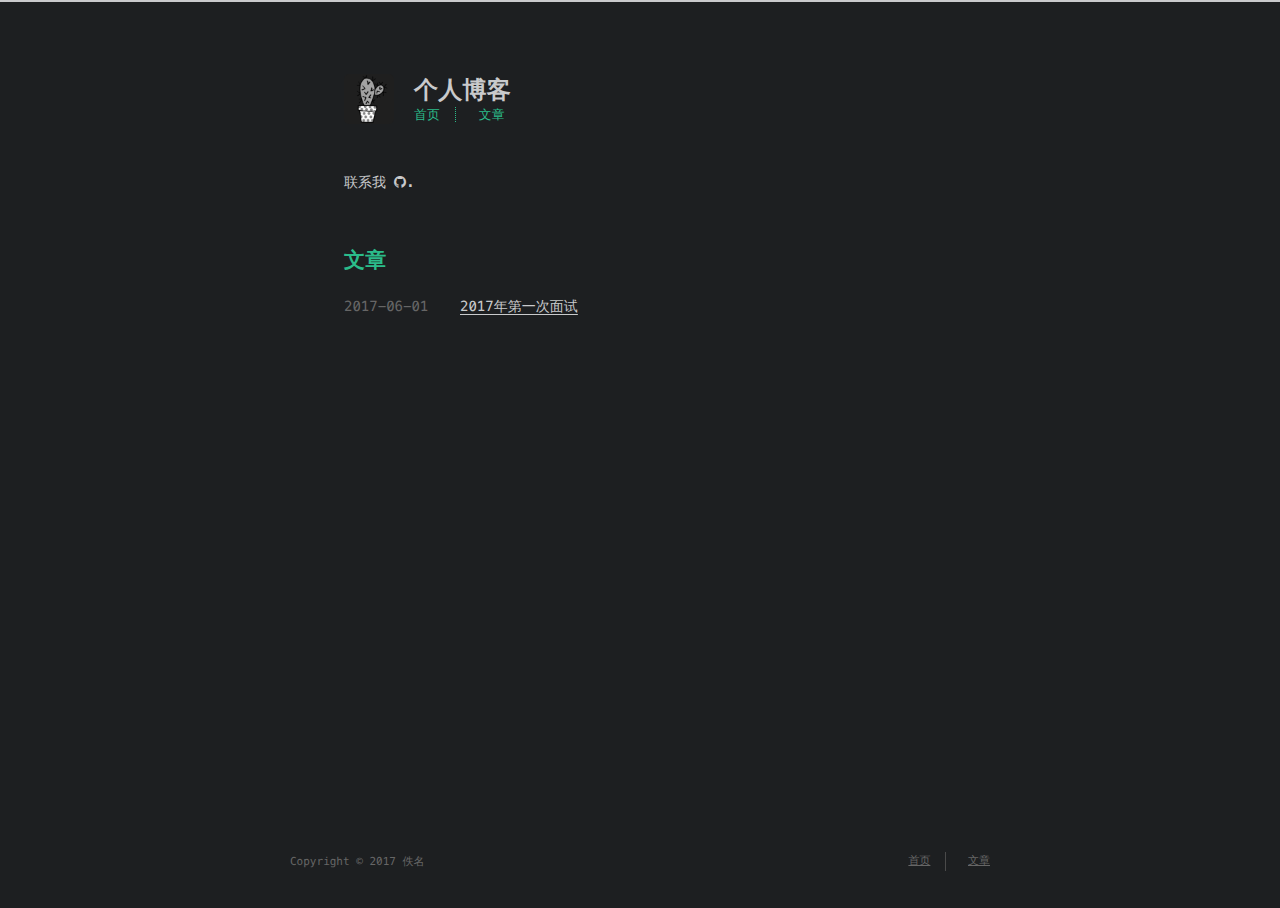
<file: index.html>
<!DOCTYPE html>
<html lang=zh>
<head>
    <!-- so meta -->
    <meta charset="utf-8">
    <meta http-equiv="X-UA-Compatible" content="IE=edge">
    <meta name="HandheldFriendly" content="True">
    <meta name="viewport" content="width=device-width, initial-scale=1, maximum-scale=1" />
    <meta property="og:type" content="website">
<meta property="og:title" content="个人博客">
<meta property="og:url" content="https://pasake.github.io/index.html">
<meta property="og:site_name" content="个人博客">
<meta name="twitter:card" content="summary">
<meta name="twitter:title" content="个人博客">
    
    
        
          
              <link rel="shortcut icon" href="/images/favicon.ico">
          
        
        
          
            <link rel="icon" type="image/png" href="/images/favicon-192x192.png" sizes="192x192">
          
        
        
          
            <link rel="apple-touch-icon" sizes="180x180" href="/images/apple-touch-icon.png">
          
        
    
    <!-- title -->
    <title>个人博客</title>
    <!-- styles -->
    <link rel="stylesheet" href="/css/style.css">
    <!-- rss -->
    
    
</head>

<body>
    
    <div class="content index width mx-auto px2 my4">
        
          <header id="header">
  <a href="/">
  
    
      <div id="logo" style="background-image: url(/images/logo.png);"></div>
    
  
    <div id="title">
      <h1>个人博客</h1>
    </div>
  </a>
  <div id="nav">
    <ul>
      <li class="icon">
        <a href="#"><i class="fa fa-bars fa-2x"></i></a>
      </li>
       
        <li><a href="/">首页</a></li>
       
        <li><a href="/archives/">文章</a></li>
      
    </ul>
  </div>
</header>

        
        <section id="about">
  
  <p style="display: inline">
    
      联系我
      <ul id="sociallinks">
        
          <li><a class="icon" target="_blank" href="http://github.com/pasake" title="github"><i class="fa fa-github"></i></a></li>
        
      </ul>.
    
  </p>
</section>

<section id="writing">
  <span class="h1"><a href="/archives">文章</a></span>
  <ul class="post-list">
    
      
    
    
      <li class="post-item">
        
    <div class="meta">
        <time datetime="2017-06-01T15:30:00.000Z" itemprop="datePublished">2017-06-01</time>
    </div>


        <span>
    
        <a class="" href="/2017/06/01/first-bolg/">2017年第一次面试</a>
    


</span>
      </li>
    
  </ul>
  
</section>



    </div>
    
    <footer id="footer">
  <div class="footer-left">
    Copyright &copy; 2017 佚名
  </div>
  <div class="footer-right">
    <nav>
      <ul>
         
          <li><a href="/">首页</a></li>
         
          <li><a href="/archives/">文章</a></li>
        
      </ul>
    </nav>
  </div>
</footer>

</body>
</html>
<!-- styles -->
<link rel="stylesheet" href="/lib/font-awesome/css/font-awesome.min.css">
<link rel="stylesheet" href="/lib/meslo-LG/styles.css">
<link rel="stylesheet" href="/lib/justified-gallery/justifiedGallery.min.css">


<!-- jquery -->
<script src="/lib/jquery/jquery.min.js"></script>
<script src="/lib/justified-gallery/jquery.justifiedGallery.min.js"></script>
<script src="/js/main.js"></script>
<!-- Google Analytics -->

    <script type="text/javascript">
        (function(i,s,o,g,r,a,m) {i['GoogleAnalyticsObject']=r;i[r]=i[r]||function() {
        (i[r].q=i[r].q||[]).push(arguments)},i[r].l=1*new Date();a=s.createElement(o),
        m=s.getElementsByTagName(o)[0];a.async=1;a.src=g;m.parentNode.insertBefore(a,m)
        })(window,document,'script','//www.google-analytics.com/analytics.js','ga');
        ga('create', 'UA-86660611-1', 'auto');
        ga('send', 'pageview');
    </script>

<!-- Disqus Comments -->
</file>
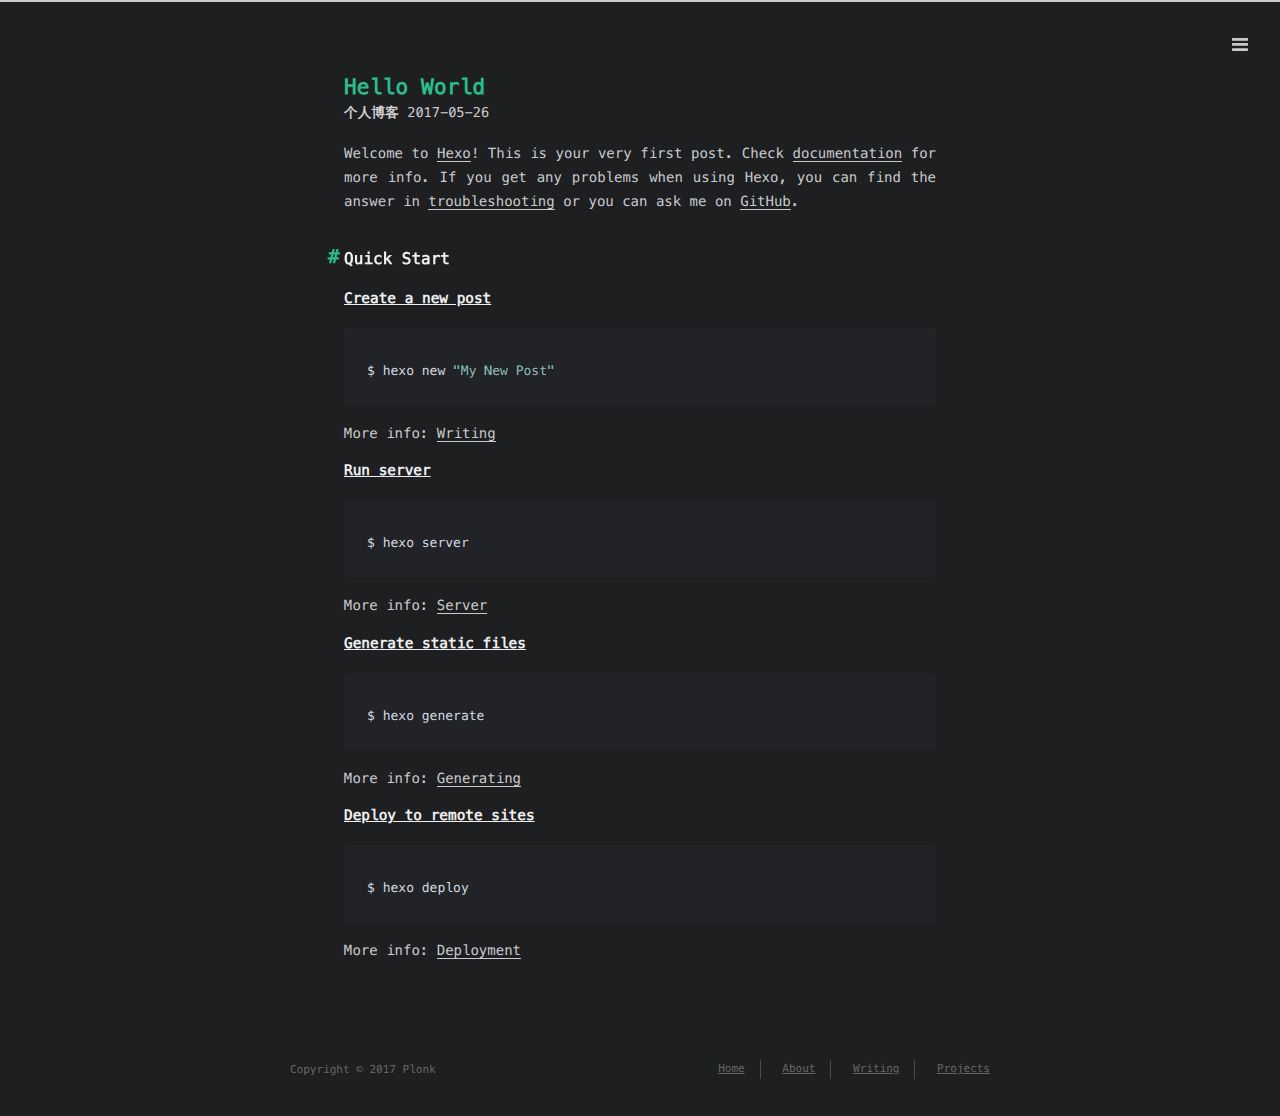
<file: 2017/05/26/hello-world/index.html>
<!DOCTYPE html>
<html lang=zh>
<head>
    <!-- so meta -->
    <meta charset="utf-8">
    <meta http-equiv="X-UA-Compatible" content="IE=edge">
    <meta name="HandheldFriendly" content="True">
    <meta name="viewport" content="width=device-width, initial-scale=1, maximum-scale=1" />
    <meta name="description" content="Welcome to Hexo! This is your very first post. Check documentation for more info. If you get any problems when using Hexo, you can find the answer in troubleshooting or you can ask me on GitHub. Quick">
<meta property="og:type" content="article">
<meta property="og:title" content="Hello World">
<meta property="og:url" content="https://pasake.github.io/2017/05/26/hello-world/index.html">
<meta property="og:site_name" content="个人博客">
<meta property="og:description" content="Welcome to Hexo! This is your very first post. Check documentation for more info. If you get any problems when using Hexo, you can find the answer in troubleshooting or you can ask me on GitHub. Quick">
<meta property="og:updated_time" content="2017-05-27T00:18:13.628Z">
<meta name="twitter:card" content="summary">
<meta name="twitter:title" content="Hello World">
<meta name="twitter:description" content="Welcome to Hexo! This is your very first post. Check documentation for more info. If you get any problems when using Hexo, you can find the answer in troubleshooting or you can ask me on GitHub. Quick">
    
    
        
          
              <link rel="shortcut icon" href="/images/favicon.ico">
          
        
        
          
            <link rel="icon" type="image/png" href="/images/favicon-192x192.png" sizes="192x192">
          
        
        
          
            <link rel="apple-touch-icon" sizes="180x180" href="/images/apple-touch-icon.png">
          
        
    
    <!-- title -->
    <title>Hello World</title>
    <!-- styles -->
    <link rel="stylesheet" href="/css/style.css">
    <!-- rss -->
    
    
</head>

<body>
    
      <div id="header-post">
  <a id="menu-icon" href="#"><i class="fa fa-bars fa-lg"></i></a>
  <a id="menu-icon-tablet" href="#"><i class="fa fa-bars fa-lg"></i></a>
  <a id="top-icon-tablet" href="#" onclick="$('html, body').animate({ scrollTop: 0 }, 'fast');" style="display:none;"><i class="fa fa-chevron-up fa-lg"></i></a>
  <span id="menu">
    <span id="nav">
      <ul>
         
          <li><a href="/">Home</a></li>
         
          <li><a href="/about/">About</a></li>
         
          <li><a href="/archives/">Writing</a></li>
         
          <li><a href="http://github.com/pasake">Projects</a></li>
        
      </ul>
    </span>
    <br/>
    <span id="actions">
      <ul>
        
        <li><a class="icon" href="/2017/11/15/first-bolg/"><i class="fa fa-chevron-left" aria-hidden="true" onmouseover='$("#i-prev").toggle();' onmouseout='$("#i-prev").toggle();'></i></a></li>
        
        
        <li><a class="icon" href="#" onclick="$('html, body').animate({ scrollTop: 0 }, 'fast');"><i class="fa fa-chevron-up" aria-hidden="true" onmouseover='$("#i-top").toggle();' onmouseout='$("#i-top").toggle();'></i></a></li>
        <li><a class="icon" href="#"><i class="fa fa-share-alt" aria-hidden="true" onmouseover='$("#i-share").toggle();' onmouseout='$("#i-share").toggle();' onclick='$("#share").toggle();return false;'></i></a></li>
      </ul>
      <span id="i-prev" class="info" style="display:none;">Previous post</span>
      <span id="i-next" class="info" style="display:none;">Next post</span>
      <span id="i-top" class="info" style="display:none;">Back to top</span>
      <span id="i-share" class="info" style="display:none;">Share post</span>
    </span>
    <br/>
    <div id="share" style="display: none">
      <ul>
  <li><a class="icon" href="http://www.facebook.com/sharer.php?u=https://pasake.github.io/2017/05/26/hello-world/"><i class="fa fa-facebook " aria-hidden="true"></i></a></li>
  <li><a class="icon" href="https://twitter.com/share?url=https://pasake.github.io/2017/05/26/hello-world/&text=Hello World"><i class="fa fa-twitter " aria-hidden="true"></i></a></li>
  <li><a class="icon" href="http://www.linkedin.com/shareArticle?url=https://pasake.github.io/2017/05/26/hello-world/&title=Hello World"><i class="fa fa-linkedin " aria-hidden="true"></i></a></li>
  <li><a class="icon" href="https://pinterest.com/pin/create/bookmarklet/?url=https://pasake.github.io/2017/05/26/hello-world/&is_video=false&description=Hello World"><i class="fa fa-pinterest " aria-hidden="true"></i></a></li>
  <li><a class="icon" href="mailto:?subject=Hello World&body=Check out this article: https://pasake.github.io/2017/05/26/hello-world/"><i class="fa fa-envelope " aria-hidden="true"></i></a></li>
  <li><a class="icon" href="https://getpocket.com/save?url=https://pasake.github.io/2017/05/26/hello-world/&title=Hello World"><i class="fa fa-get-pocket " aria-hidden="true"></i></a></li>
  <li><a class="icon" href="http://reddit.com/submit?url=https://pasake.github.io/2017/05/26/hello-world/&title=Hello World"><i class="fa fa-reddit " aria-hidden="true"></i></a></li>
  <li><a class="icon" href="http://www.stumbleupon.com/submit?url=https://pasake.github.io/2017/05/26/hello-world/&title=Hello World"><i class="fa fa-stumbleupon " aria-hidden="true"></i></a></li>
  <li><a class="icon" href="http://digg.com/submit?url=https://pasake.github.io/2017/05/26/hello-world/&title=Hello World"><i class="fa fa-digg " aria-hidden="true"></i></a></li>
  <li><a class="icon" href="http://www.tumblr.com/share/link?url=https://pasake.github.io/2017/05/26/hello-world/&name=Hello World&description=&lt;p&gt;Welcome to &lt;a href=&quot;https://hexo.io/&quot; target=&quot;_blank&quot; rel=&quot;external&quot;&gt;Hexo&lt;/a&gt;! This is your very first post. Check &lt;a href=&quot;https://hexo.io/docs/&quot; target=&quot;_blank&quot; rel=&quot;external&quot;&gt;documentation&lt;/a&gt; for more info. If you get any problems when using Hexo, you can find the answer in &lt;a href=&quot;https://hexo.io/docs/troubleshooting.html&quot; target=&quot;_blank&quot; rel=&quot;external&quot;&gt;troubleshooting&lt;/a&gt; or you can ask me on &lt;a href=&quot;https://github.com/hexojs/hexo/issues&quot; target=&quot;_blank&quot; rel=&quot;external&quot;&gt;GitHub&lt;/a&gt;.&lt;/p&gt;
&lt;h2 id=&quot;Quick-Start&quot;&gt;&lt;a href=&quot;#Quick-Start&quot; class=&quot;headerlink&quot; title=&quot;Quick Start&quot;&gt;&lt;/a&gt;Quick Start&lt;/h2&gt;&lt;h3 id=&quot;Create-a-new-post&quot;&gt;&lt;a href=&quot;#Create-a-new-post&quot; class=&quot;headerlink&quot; title=&quot;Create a new post&quot;&gt;&lt;/a&gt;Create a new post&lt;/h3&gt;&lt;figure class=&quot;highlight bash&quot;&gt;&lt;table&gt;&lt;tr&gt;&lt;td class=&quot;gutter&quot;&gt;&lt;pre&gt;&lt;div class=&quot;line&quot;&gt;1&lt;/div&gt;&lt;/pre&gt;&lt;/td&gt;&lt;td class=&quot;code&quot;&gt;&lt;pre&gt;&lt;div class=&quot;line&quot;&gt;$ hexo new &lt;span class=&quot;string&quot;&gt;&quot;My New Post&quot;&lt;/span&gt;&lt;/div&gt;&lt;/pre&gt;&lt;/td&gt;&lt;/tr&gt;&lt;/table&gt;&lt;/figure&gt;
&lt;p&gt;More info: &lt;a href=&quot;https://hexo.io/docs/writing.html&quot; target=&quot;_blank&quot; rel=&quot;external&quot;&gt;Writing&lt;/a&gt;&lt;br&gt;"><i class="fa fa-tumblr " aria-hidden="true"></i></a></li>
</ul>

    </div>
    <div id="toc">
      <ol class="toc"><li class="toc-item toc-level-2"><a class="toc-link" href="#Quick-Start"><span class="toc-number">1.</span> <span class="toc-text">Quick Start</span></a><ol class="toc-child"><li class="toc-item toc-level-3"><a class="toc-link" href="#Create-a-new-post"><span class="toc-number">1.1.</span> <span class="toc-text">Create a new post</span></a></li><li class="toc-item toc-level-3"><a class="toc-link" href="#Run-server"><span class="toc-number">1.2.</span> <span class="toc-text">Run server</span></a></li><li class="toc-item toc-level-3"><a class="toc-link" href="#Generate-static-files"><span class="toc-number">1.3.</span> <span class="toc-text">Generate static files</span></a></li><li class="toc-item toc-level-3"><a class="toc-link" href="#Deploy-to-remote-sites"><span class="toc-number">1.4.</span> <span class="toc-text">Deploy to remote sites</span></a></li></ol></li></ol>
    </div>
  </span>
</div>

    
    <div class="content index width mx-auto px2 my4">
        
        <article class="post" itemscope itemtype="http://schema.org/BlogPosting">
  <header>
    
    <h1 class="posttitle" itemprop="name headline">
        Hello World
    </h1>



    <div class="meta">
      <span class="author" itemprop="author" itemscope itemtype="http://schema.org/Person">
        <span itemprop="name">个人博客</span>
      </span>
      
    <div class="postdate">
        <time datetime="2017-05-25T23:35:04.524Z" itemprop="datePublished">2017-05-26</time>
    </div>


      

    </div>
  </header>
  

  <div class="content" itemprop="articleBody">
    <p>Welcome to <a href="https://hexo.io/" target="_blank" rel="external">Hexo</a>! This is your very first post. Check <a href="https://hexo.io/docs/" target="_blank" rel="external">documentation</a> for more info. If you get any problems when using Hexo, you can find the answer in <a href="https://hexo.io/docs/troubleshooting.html" target="_blank" rel="external">troubleshooting</a> or you can ask me on <a href="https://github.com/hexojs/hexo/issues" target="_blank" rel="external">GitHub</a>.</p>
<h2 id="Quick-Start"><a href="#Quick-Start" class="headerlink" title="Quick Start"></a>Quick Start</h2><h3 id="Create-a-new-post"><a href="#Create-a-new-post" class="headerlink" title="Create a new post"></a>Create a new post</h3><figure class="highlight bash"><table><tr><td class="gutter"><pre><div class="line">1</div></pre></td><td class="code"><pre><div class="line">$ hexo new <span class="string">"My New Post"</span></div></pre></td></tr></table></figure>
<p>More info: <a href="https://hexo.io/docs/writing.html" target="_blank" rel="external">Writing</a><br><a id="more"></a></p>
<h3 id="Run-server"><a href="#Run-server" class="headerlink" title="Run server"></a>Run server</h3><figure class="highlight bash"><table><tr><td class="gutter"><pre><div class="line">1</div></pre></td><td class="code"><pre><div class="line">$ hexo server</div></pre></td></tr></table></figure>
<p>More info: <a href="https://hexo.io/docs/server.html" target="_blank" rel="external">Server</a></p>
<h3 id="Generate-static-files"><a href="#Generate-static-files" class="headerlink" title="Generate static files"></a>Generate static files</h3><figure class="highlight bash"><table><tr><td class="gutter"><pre><div class="line">1</div></pre></td><td class="code"><pre><div class="line">$ hexo generate</div></pre></td></tr></table></figure>
<p>More info: <a href="https://hexo.io/docs/generating.html" target="_blank" rel="external">Generating</a></p>
<h3 id="Deploy-to-remote-sites"><a href="#Deploy-to-remote-sites" class="headerlink" title="Deploy to remote sites"></a>Deploy to remote sites</h3><figure class="highlight bash"><table><tr><td class="gutter"><pre><div class="line">1</div></pre></td><td class="code"><pre><div class="line">$ hexo deploy</div></pre></td></tr></table></figure>
<p>More info: <a href="https://hexo.io/docs/deployment.html" target="_blank" rel="external">Deployment</a></p>

  </div>
</article>



    </div>
    
      <div id="footer-post-container">
  <div id="footer-post">

    <div id="nav-footer" style="display: none">
      <ul>
         
          <li><a href="/">Home</a></li>
         
          <li><a href="/about/">About</a></li>
         
          <li><a href="/archives/">Writing</a></li>
         
          <li><a href="http://github.com/pasake">Projects</a></li>
        
      </ul>
    </div>

    <div id="toc-footer" style="display: none">
      <ol class="toc"><li class="toc-item toc-level-2"><a class="toc-link" href="#Quick-Start"><span class="toc-number">1.</span> <span class="toc-text">Quick Start</span></a><ol class="toc-child"><li class="toc-item toc-level-3"><a class="toc-link" href="#Create-a-new-post"><span class="toc-number">1.1.</span> <span class="toc-text">Create a new post</span></a></li><li class="toc-item toc-level-3"><a class="toc-link" href="#Run-server"><span class="toc-number">1.2.</span> <span class="toc-text">Run server</span></a></li><li class="toc-item toc-level-3"><a class="toc-link" href="#Generate-static-files"><span class="toc-number">1.3.</span> <span class="toc-text">Generate static files</span></a></li><li class="toc-item toc-level-3"><a class="toc-link" href="#Deploy-to-remote-sites"><span class="toc-number">1.4.</span> <span class="toc-text">Deploy to remote sites</span></a></li></ol></li></ol>
    </div>

    <div id="share-footer" style="display: none">
      <ul>
  <li><a class="icon" href="http://www.facebook.com/sharer.php?u=https://pasake.github.io/2017/05/26/hello-world/"><i class="fa fa-facebook fa-lg" aria-hidden="true"></i></a></li>
  <li><a class="icon" href="https://twitter.com/share?url=https://pasake.github.io/2017/05/26/hello-world/&text=Hello World"><i class="fa fa-twitter fa-lg" aria-hidden="true"></i></a></li>
  <li><a class="icon" href="http://www.linkedin.com/shareArticle?url=https://pasake.github.io/2017/05/26/hello-world/&title=Hello World"><i class="fa fa-linkedin fa-lg" aria-hidden="true"></i></a></li>
  <li><a class="icon" href="https://pinterest.com/pin/create/bookmarklet/?url=https://pasake.github.io/2017/05/26/hello-world/&is_video=false&description=Hello World"><i class="fa fa-pinterest fa-lg" aria-hidden="true"></i></a></li>
  <li><a class="icon" href="mailto:?subject=Hello World&body=Check out this article: https://pasake.github.io/2017/05/26/hello-world/"><i class="fa fa-envelope fa-lg" aria-hidden="true"></i></a></li>
  <li><a class="icon" href="https://getpocket.com/save?url=https://pasake.github.io/2017/05/26/hello-world/&title=Hello World"><i class="fa fa-get-pocket fa-lg" aria-hidden="true"></i></a></li>
  <li><a class="icon" href="http://reddit.com/submit?url=https://pasake.github.io/2017/05/26/hello-world/&title=Hello World"><i class="fa fa-reddit fa-lg" aria-hidden="true"></i></a></li>
  <li><a class="icon" href="http://www.stumbleupon.com/submit?url=https://pasake.github.io/2017/05/26/hello-world/&title=Hello World"><i class="fa fa-stumbleupon fa-lg" aria-hidden="true"></i></a></li>
  <li><a class="icon" href="http://digg.com/submit?url=https://pasake.github.io/2017/05/26/hello-world/&title=Hello World"><i class="fa fa-digg fa-lg" aria-hidden="true"></i></a></li>
  <li><a class="icon" href="http://www.tumblr.com/share/link?url=https://pasake.github.io/2017/05/26/hello-world/&name=Hello World&description=&lt;p&gt;Welcome to &lt;a href=&quot;https://hexo.io/&quot; target=&quot;_blank&quot; rel=&quot;external&quot;&gt;Hexo&lt;/a&gt;! This is your very first post. Check &lt;a href=&quot;https://hexo.io/docs/&quot; target=&quot;_blank&quot; rel=&quot;external&quot;&gt;documentation&lt;/a&gt; for more info. If you get any problems when using Hexo, you can find the answer in &lt;a href=&quot;https://hexo.io/docs/troubleshooting.html&quot; target=&quot;_blank&quot; rel=&quot;external&quot;&gt;troubleshooting&lt;/a&gt; or you can ask me on &lt;a href=&quot;https://github.com/hexojs/hexo/issues&quot; target=&quot;_blank&quot; rel=&quot;external&quot;&gt;GitHub&lt;/a&gt;.&lt;/p&gt;
&lt;h2 id=&quot;Quick-Start&quot;&gt;&lt;a href=&quot;#Quick-Start&quot; class=&quot;headerlink&quot; title=&quot;Quick Start&quot;&gt;&lt;/a&gt;Quick Start&lt;/h2&gt;&lt;h3 id=&quot;Create-a-new-post&quot;&gt;&lt;a href=&quot;#Create-a-new-post&quot; class=&quot;headerlink&quot; title=&quot;Create a new post&quot;&gt;&lt;/a&gt;Create a new post&lt;/h3&gt;&lt;figure class=&quot;highlight bash&quot;&gt;&lt;table&gt;&lt;tr&gt;&lt;td class=&quot;gutter&quot;&gt;&lt;pre&gt;&lt;div class=&quot;line&quot;&gt;1&lt;/div&gt;&lt;/pre&gt;&lt;/td&gt;&lt;td class=&quot;code&quot;&gt;&lt;pre&gt;&lt;div class=&quot;line&quot;&gt;$ hexo new &lt;span class=&quot;string&quot;&gt;&quot;My New Post&quot;&lt;/span&gt;&lt;/div&gt;&lt;/pre&gt;&lt;/td&gt;&lt;/tr&gt;&lt;/table&gt;&lt;/figure&gt;
&lt;p&gt;More info: &lt;a href=&quot;https://hexo.io/docs/writing.html&quot; target=&quot;_blank&quot; rel=&quot;external&quot;&gt;Writing&lt;/a&gt;&lt;br&gt;"><i class="fa fa-tumblr fa-lg" aria-hidden="true"></i></a></li>
</ul>

    </div>

    <div id="actions-footer">
      <ul>
        <li id="toc"><a class="icon" href="#" onclick='$("#toc-footer").toggle();return false;'><i class="fa fa-list fa-lg" aria-hidden="true"></i> TOC</a></li>
        <li id="share"><a class="icon" href="#" onclick='$("#share-footer").toggle();return false;'><i class="fa fa-share-alt fa-lg" aria-hidden="true"></i> Share</a></li>
        <li id="top" style="display:none"><a class="icon" href="#" onclick="$('html, body').animate({ scrollTop: 0 }, 'fast');"><i class="fa fa-chevron-up fa-lg" aria-hidden="true"></i> Top</a></li>
        <li id="menu"><a class="icon" href="#" onclick='$("#nav-footer").toggle();return false;'><i class="fa fa-bars fa-lg" aria-hidden="true"></i> Menu</a></li>
      </ul>
    </div>

  </div>
</div>

    
    <footer id="footer">
  <div class="footer-left">
    Copyright &copy; 2017 Plonk
  </div>
  <div class="footer-right">
    <nav>
      <ul>
         
          <li><a href="/">Home</a></li>
         
          <li><a href="/about/">About</a></li>
         
          <li><a href="/archives/">Writing</a></li>
         
          <li><a href="http://github.com/pasake">Projects</a></li>
        
      </ul>
    </nav>
  </div>
</footer>

</body>
</html>
<!-- styles -->
<link rel="stylesheet" href="/lib/font-awesome/css/font-awesome.min.css">
<link rel="stylesheet" href="/lib/meslo-LG/styles.css">
<link rel="stylesheet" href="/lib/justified-gallery/justifiedGallery.min.css">


<!-- jquery -->
<script src="/lib/jquery/jquery.min.js"></script>
<script src="/lib/justified-gallery/jquery.justifiedGallery.min.js"></script>
<script src="/js/main.js"></script>
<!-- Google Analytics -->

    <script type="text/javascript">
        (function(i,s,o,g,r,a,m) {i['GoogleAnalyticsObject']=r;i[r]=i[r]||function() {
        (i[r].q=i[r].q||[]).push(arguments)},i[r].l=1*new Date();a=s.createElement(o),
        m=s.getElementsByTagName(o)[0];a.async=1;a.src=g;m.parentNode.insertBefore(a,m)
        })(window,document,'script','//www.google-analytics.com/analytics.js','ga');
        ga('create', 'UA-86660611-1', 'auto');
        ga('send', 'pageview');
    </script>

<!-- Disqus Comments -->
</file>
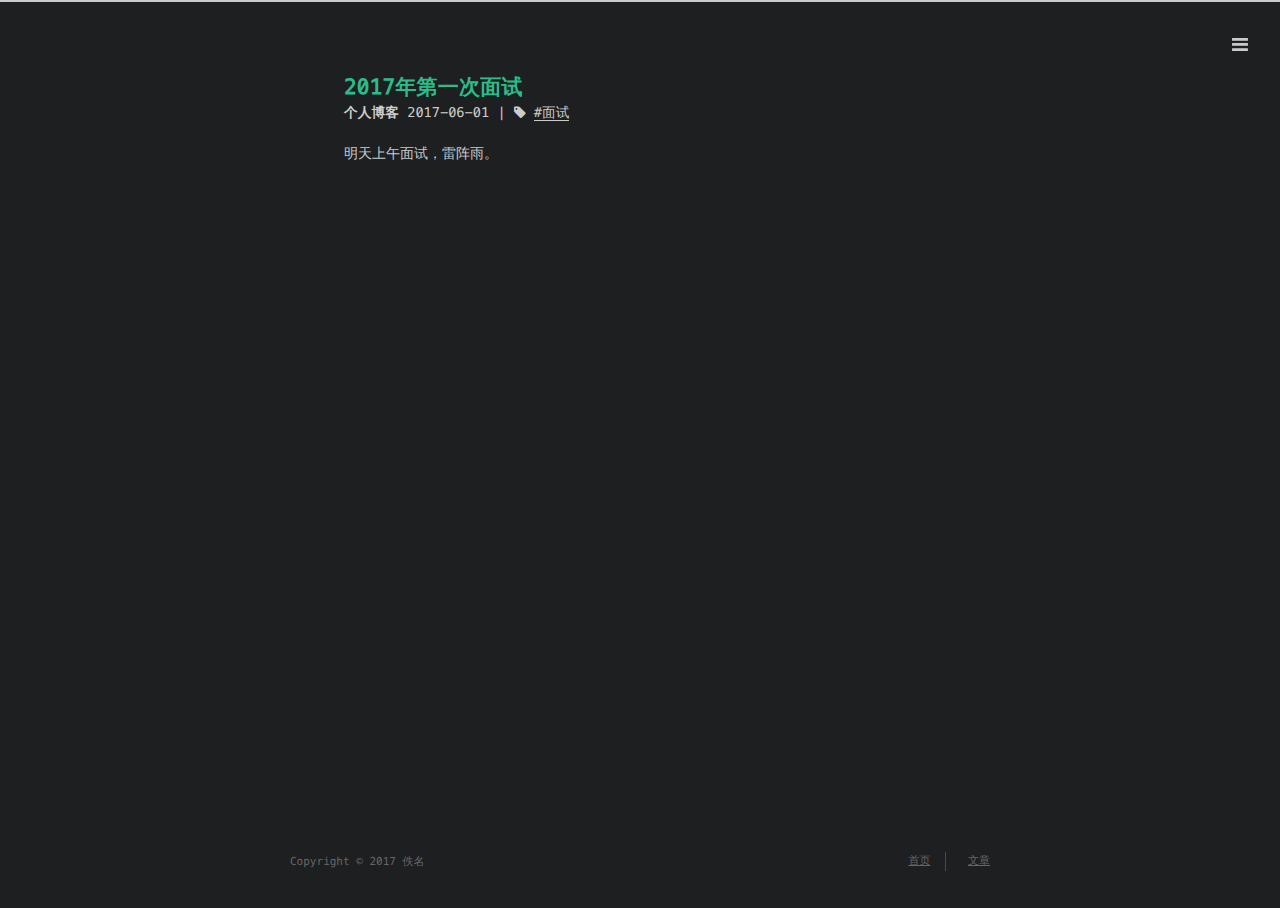
<file: 2017/06/01/first-bolg/index.html>
<!DOCTYPE html>
<html lang=zh>
<head>
    <!-- so meta -->
    <meta charset="utf-8">
    <meta http-equiv="X-UA-Compatible" content="IE=edge">
    <meta name="HandheldFriendly" content="True">
    <meta name="viewport" content="width=device-width, initial-scale=1, maximum-scale=1" />
    <meta name="description" content="明天上午面试，雷阵雨。">
<meta name="keywords" content="面试">
<meta property="og:type" content="article">
<meta property="og:title" content="2017年第一次面试">
<meta property="og:url" content="https://pasake.github.io/2017/06/01/first-bolg/index.html">
<meta property="og:site_name" content="个人博客">
<meta property="og:description" content="明天上午面试，雷阵雨。">
<meta property="og:updated_time" content="2017-06-01T15:32:58.624Z">
<meta name="twitter:card" content="summary">
<meta name="twitter:title" content="2017年第一次面试">
<meta name="twitter:description" content="明天上午面试，雷阵雨。">
    
    
        
          
              <link rel="shortcut icon" href="/images/favicon.ico">
          
        
        
          
            <link rel="icon" type="image/png" href="/images/favicon-192x192.png" sizes="192x192">
          
        
        
          
            <link rel="apple-touch-icon" sizes="180x180" href="/images/apple-touch-icon.png">
          
        
    
    <!-- title -->
    <title>2017年第一次面试</title>
    <!-- styles -->
    <link rel="stylesheet" href="/css/style.css">
    <!-- rss -->
    
    
</head>

<body>
    
      <div id="header-post">
  <a id="menu-icon" href="#"><i class="fa fa-bars fa-lg"></i></a>
  <a id="menu-icon-tablet" href="#"><i class="fa fa-bars fa-lg"></i></a>
  <a id="top-icon-tablet" href="#" onclick="$('html, body').animate({ scrollTop: 0 }, 'fast');" style="display:none;"><i class="fa fa-chevron-up fa-lg"></i></a>
  <span id="menu">
    <span id="nav">
      <ul>
         
          <li><a href="/">首页</a></li>
         
          <li><a href="/archives/">文章</a></li>
        
      </ul>
    </span>
    <br/>
    <span id="actions">
      <ul>
        
        
        <li><a class="icon" href="#" onclick="$('html, body').animate({ scrollTop: 0 }, 'fast');"><i class="fa fa-chevron-up" aria-hidden="true" onmouseover='$("#i-top").toggle();' onmouseout='$("#i-top").toggle();'></i></a></li>
        <li><a class="icon" href="#"><i class="fa fa-share-alt" aria-hidden="true" onmouseover='$("#i-share").toggle();' onmouseout='$("#i-share").toggle();' onclick='$("#share").toggle();return false;'></i></a></li>
      </ul>
      <span id="i-prev" class="info" style="display:none;">Previous post</span>
      <span id="i-next" class="info" style="display:none;">Next post</span>
      <span id="i-top" class="info" style="display:none;">Back to top</span>
      <span id="i-share" class="info" style="display:none;">Share post</span>
    </span>
    <br/>
    <div id="share" style="display: none">
      <ul>
  <li><a class="icon" href="http://www.facebook.com/sharer.php?u=https://pasake.github.io/2017/06/01/first-bolg/"><i class="fa fa-facebook " aria-hidden="true"></i></a></li>
  <li><a class="icon" href="https://twitter.com/share?url=https://pasake.github.io/2017/06/01/first-bolg/&text=2017年第一次面试"><i class="fa fa-twitter " aria-hidden="true"></i></a></li>
  <li><a class="icon" href="http://www.linkedin.com/shareArticle?url=https://pasake.github.io/2017/06/01/first-bolg/&title=2017年第一次面试"><i class="fa fa-linkedin " aria-hidden="true"></i></a></li>
  <li><a class="icon" href="https://pinterest.com/pin/create/bookmarklet/?url=https://pasake.github.io/2017/06/01/first-bolg/&is_video=false&description=2017年第一次面试"><i class="fa fa-pinterest " aria-hidden="true"></i></a></li>
  <li><a class="icon" href="mailto:?subject=2017年第一次面试&body=Check out this article: https://pasake.github.io/2017/06/01/first-bolg/"><i class="fa fa-envelope " aria-hidden="true"></i></a></li>
  <li><a class="icon" href="https://getpocket.com/save?url=https://pasake.github.io/2017/06/01/first-bolg/&title=2017年第一次面试"><i class="fa fa-get-pocket " aria-hidden="true"></i></a></li>
  <li><a class="icon" href="http://reddit.com/submit?url=https://pasake.github.io/2017/06/01/first-bolg/&title=2017年第一次面试"><i class="fa fa-reddit " aria-hidden="true"></i></a></li>
  <li><a class="icon" href="http://www.stumbleupon.com/submit?url=https://pasake.github.io/2017/06/01/first-bolg/&title=2017年第一次面试"><i class="fa fa-stumbleupon " aria-hidden="true"></i></a></li>
  <li><a class="icon" href="http://digg.com/submit?url=https://pasake.github.io/2017/06/01/first-bolg/&title=2017年第一次面试"><i class="fa fa-digg " aria-hidden="true"></i></a></li>
  <li><a class="icon" href="http://www.tumblr.com/share/link?url=https://pasake.github.io/2017/06/01/first-bolg/&name=2017年第一次面试&description="><i class="fa fa-tumblr " aria-hidden="true"></i></a></li>
</ul>

    </div>
    <div id="toc">
      
    </div>
  </span>
</div>

    
    <div class="content index width mx-auto px2 my4">
        
        <article class="post" itemscope itemtype="http://schema.org/BlogPosting">
  <header>
    
    <h1 class="posttitle" itemprop="name headline">
        2017年第一次面试
    </h1>



    <div class="meta">
      <span class="author" itemprop="author" itemscope itemtype="http://schema.org/Person">
        <span itemprop="name">个人博客</span>
      </span>
      
    <div class="postdate">
        <time datetime="2017-06-01T15:30:00.000Z" itemprop="datePublished">2017-06-01</time>
    </div>


      
    <div class="article-tag">
        <i class="fa fa-tag"></i>
        <a class="tag-link" href="/tags/面试/">面试</a>
    </div>


    </div>
  </header>
  

  <div class="content" itemprop="articleBody">
    <p>明天上午面试，雷阵雨。</p>

  </div>
</article>



    </div>
    
      <div id="footer-post-container">
  <div id="footer-post">

    <div id="nav-footer" style="display: none">
      <ul>
         
          <li><a href="/">首页</a></li>
         
          <li><a href="/archives/">文章</a></li>
        
      </ul>
    </div>

    <div id="toc-footer" style="display: none">
      
    </div>

    <div id="share-footer" style="display: none">
      <ul>
  <li><a class="icon" href="http://www.facebook.com/sharer.php?u=https://pasake.github.io/2017/06/01/first-bolg/"><i class="fa fa-facebook fa-lg" aria-hidden="true"></i></a></li>
  <li><a class="icon" href="https://twitter.com/share?url=https://pasake.github.io/2017/06/01/first-bolg/&text=2017年第一次面试"><i class="fa fa-twitter fa-lg" aria-hidden="true"></i></a></li>
  <li><a class="icon" href="http://www.linkedin.com/shareArticle?url=https://pasake.github.io/2017/06/01/first-bolg/&title=2017年第一次面试"><i class="fa fa-linkedin fa-lg" aria-hidden="true"></i></a></li>
  <li><a class="icon" href="https://pinterest.com/pin/create/bookmarklet/?url=https://pasake.github.io/2017/06/01/first-bolg/&is_video=false&description=2017年第一次面试"><i class="fa fa-pinterest fa-lg" aria-hidden="true"></i></a></li>
  <li><a class="icon" href="mailto:?subject=2017年第一次面试&body=Check out this article: https://pasake.github.io/2017/06/01/first-bolg/"><i class="fa fa-envelope fa-lg" aria-hidden="true"></i></a></li>
  <li><a class="icon" href="https://getpocket.com/save?url=https://pasake.github.io/2017/06/01/first-bolg/&title=2017年第一次面试"><i class="fa fa-get-pocket fa-lg" aria-hidden="true"></i></a></li>
  <li><a class="icon" href="http://reddit.com/submit?url=https://pasake.github.io/2017/06/01/first-bolg/&title=2017年第一次面试"><i class="fa fa-reddit fa-lg" aria-hidden="true"></i></a></li>
  <li><a class="icon" href="http://www.stumbleupon.com/submit?url=https://pasake.github.io/2017/06/01/first-bolg/&title=2017年第一次面试"><i class="fa fa-stumbleupon fa-lg" aria-hidden="true"></i></a></li>
  <li><a class="icon" href="http://digg.com/submit?url=https://pasake.github.io/2017/06/01/first-bolg/&title=2017年第一次面试"><i class="fa fa-digg fa-lg" aria-hidden="true"></i></a></li>
  <li><a class="icon" href="http://www.tumblr.com/share/link?url=https://pasake.github.io/2017/06/01/first-bolg/&name=2017年第一次面试&description="><i class="fa fa-tumblr fa-lg" aria-hidden="true"></i></a></li>
</ul>

    </div>

    <div id="actions-footer">
      <ul>
        <li id="toc"><a class="icon" href="#" onclick='$("#toc-footer").toggle();return false;'><i class="fa fa-list fa-lg" aria-hidden="true"></i> TOC</a></li>
        <li id="share"><a class="icon" href="#" onclick='$("#share-footer").toggle();return false;'><i class="fa fa-share-alt fa-lg" aria-hidden="true"></i> Share</a></li>
        <li id="top" style="display:none"><a class="icon" href="#" onclick="$('html, body').animate({ scrollTop: 0 }, 'fast');"><i class="fa fa-chevron-up fa-lg" aria-hidden="true"></i> Top</a></li>
        <li id="menu"><a class="icon" href="#" onclick='$("#nav-footer").toggle();return false;'><i class="fa fa-bars fa-lg" aria-hidden="true"></i> Menu</a></li>
      </ul>
    </div>

  </div>
</div>

    
    <footer id="footer">
  <div class="footer-left">
    Copyright &copy; 2017 佚名
  </div>
  <div class="footer-right">
    <nav>
      <ul>
         
          <li><a href="/">首页</a></li>
         
          <li><a href="/archives/">文章</a></li>
        
      </ul>
    </nav>
  </div>
</footer>

</body>
</html>
<!-- styles -->
<link rel="stylesheet" href="/lib/font-awesome/css/font-awesome.min.css">
<link rel="stylesheet" href="/lib/meslo-LG/styles.css">
<link rel="stylesheet" href="/lib/justified-gallery/justifiedGallery.min.css">


<!-- jquery -->
<script src="/lib/jquery/jquery.min.js"></script>
<script src="/lib/justified-gallery/jquery.justifiedGallery.min.js"></script>
<script src="/js/main.js"></script>
<!-- Google Analytics -->

    <script type="text/javascript">
        (function(i,s,o,g,r,a,m) {i['GoogleAnalyticsObject']=r;i[r]=i[r]||function() {
        (i[r].q=i[r].q||[]).push(arguments)},i[r].l=1*new Date();a=s.createElement(o),
        m=s.getElementsByTagName(o)[0];a.async=1;a.src=g;m.parentNode.insertBefore(a,m)
        })(window,document,'script','//www.google-analytics.com/analytics.js','ga');
        ga('create', 'UA-86660611-1', 'auto');
        ga('send', 'pageview');
    </script>

<!-- Disqus Comments -->
</file>
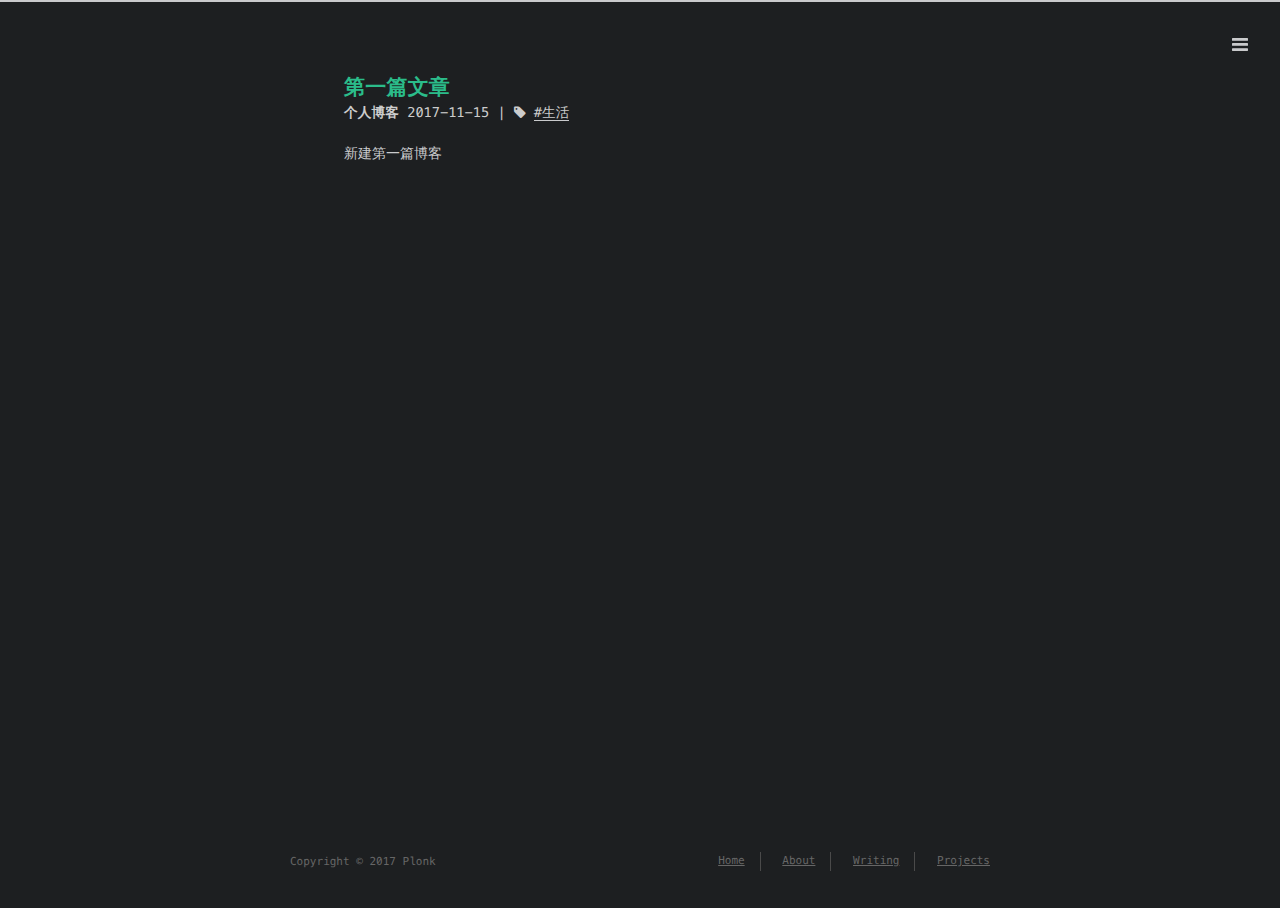
<file: 2017/11/15/first-bolg/index.html>
<!DOCTYPE html>
<html lang=zh>
<head>
    <!-- so meta -->
    <meta charset="utf-8">
    <meta http-equiv="X-UA-Compatible" content="IE=edge">
    <meta name="HandheldFriendly" content="True">
    <meta name="viewport" content="width=device-width, initial-scale=1, maximum-scale=1" />
    <meta name="description" content="新建第一篇博客">
<meta name="keywords" content="生活">
<meta property="og:type" content="article">
<meta property="og:title" content="第一篇文章">
<meta property="og:url" content="https://pasake.github.io/2017/11/15/first-bolg/index.html">
<meta property="og:site_name" content="个人博客">
<meta property="og:description" content="新建第一篇博客">
<meta property="og:updated_time" content="2017-05-26T23:49:57.990Z">
<meta name="twitter:card" content="summary">
<meta name="twitter:title" content="第一篇文章">
<meta name="twitter:description" content="新建第一篇博客">
    
    
        
          
              <link rel="shortcut icon" href="/images/favicon.ico">
          
        
        
          
            <link rel="icon" type="image/png" href="/images/favicon-192x192.png" sizes="192x192">
          
        
        
          
            <link rel="apple-touch-icon" sizes="180x180" href="/images/apple-touch-icon.png">
          
        
    
    <!-- title -->
    <title>第一篇文章</title>
    <!-- styles -->
    <link rel="stylesheet" href="/css/style.css">
    <!-- rss -->
    
    
</head>

<body>
    
      <div id="header-post">
  <a id="menu-icon" href="#"><i class="fa fa-bars fa-lg"></i></a>
  <a id="menu-icon-tablet" href="#"><i class="fa fa-bars fa-lg"></i></a>
  <a id="top-icon-tablet" href="#" onclick="$('html, body').animate({ scrollTop: 0 }, 'fast');" style="display:none;"><i class="fa fa-chevron-up fa-lg"></i></a>
  <span id="menu">
    <span id="nav">
      <ul>
         
          <li><a href="/">Home</a></li>
         
          <li><a href="/about/">About</a></li>
         
          <li><a href="/archives/">Writing</a></li>
         
          <li><a href="http://github.com/plonk">Projects</a></li>
        
      </ul>
    </span>
    <br/>
    <span id="actions">
      <ul>
        
        
        <li><a class="icon" href="/2017/05/26/hello-world/"><i class="fa fa-chevron-right" aria-hidden="true" onmouseover='$("#i-next").toggle();' onmouseout='$("#i-next").toggle();'></i></a></li>
        
        <li><a class="icon" href="#" onclick="$('html, body').animate({ scrollTop: 0 }, 'fast');"><i class="fa fa-chevron-up" aria-hidden="true" onmouseover='$("#i-top").toggle();' onmouseout='$("#i-top").toggle();'></i></a></li>
        <li><a class="icon" href="#"><i class="fa fa-share-alt" aria-hidden="true" onmouseover='$("#i-share").toggle();' onmouseout='$("#i-share").toggle();' onclick='$("#share").toggle();return false;'></i></a></li>
      </ul>
      <span id="i-prev" class="info" style="display:none;">Previous post</span>
      <span id="i-next" class="info" style="display:none;">Next post</span>
      <span id="i-top" class="info" style="display:none;">Back to top</span>
      <span id="i-share" class="info" style="display:none;">Share post</span>
    </span>
    <br/>
    <div id="share" style="display: none">
      <ul>
  <li><a class="icon" href="http://www.facebook.com/sharer.php?u=https://pasake.github.io/2017/11/15/first-bolg/"><i class="fa fa-facebook " aria-hidden="true"></i></a></li>
  <li><a class="icon" href="https://twitter.com/share?url=https://pasake.github.io/2017/11/15/first-bolg/&text=第一篇文章"><i class="fa fa-twitter " aria-hidden="true"></i></a></li>
  <li><a class="icon" href="http://www.linkedin.com/shareArticle?url=https://pasake.github.io/2017/11/15/first-bolg/&title=第一篇文章"><i class="fa fa-linkedin " aria-hidden="true"></i></a></li>
  <li><a class="icon" href="https://pinterest.com/pin/create/bookmarklet/?url=https://pasake.github.io/2017/11/15/first-bolg/&is_video=false&description=第一篇文章"><i class="fa fa-pinterest " aria-hidden="true"></i></a></li>
  <li><a class="icon" href="mailto:?subject=第一篇文章&body=Check out this article: https://pasake.github.io/2017/11/15/first-bolg/"><i class="fa fa-envelope " aria-hidden="true"></i></a></li>
  <li><a class="icon" href="https://getpocket.com/save?url=https://pasake.github.io/2017/11/15/first-bolg/&title=第一篇文章"><i class="fa fa-get-pocket " aria-hidden="true"></i></a></li>
  <li><a class="icon" href="http://reddit.com/submit?url=https://pasake.github.io/2017/11/15/first-bolg/&title=第一篇文章"><i class="fa fa-reddit " aria-hidden="true"></i></a></li>
  <li><a class="icon" href="http://www.stumbleupon.com/submit?url=https://pasake.github.io/2017/11/15/first-bolg/&title=第一篇文章"><i class="fa fa-stumbleupon " aria-hidden="true"></i></a></li>
  <li><a class="icon" href="http://digg.com/submit?url=https://pasake.github.io/2017/11/15/first-bolg/&title=第一篇文章"><i class="fa fa-digg " aria-hidden="true"></i></a></li>
  <li><a class="icon" href="http://www.tumblr.com/share/link?url=https://pasake.github.io/2017/11/15/first-bolg/&name=第一篇文章&description="><i class="fa fa-tumblr " aria-hidden="true"></i></a></li>
</ul>

    </div>
    <div id="toc">
      
    </div>
  </span>
</div>

    
    <div class="content index width mx-auto px2 my4">
        
        <article class="post" itemscope itemtype="http://schema.org/BlogPosting">
  <header>
    
    <h1 class="posttitle" itemprop="name headline">
        第一篇文章
    </h1>



    <div class="meta">
      <span class="author" itemprop="author" itemscope itemtype="http://schema.org/Person">
        <span itemprop="name">个人博客</span>
      </span>
      
    <div class="postdate">
        <time datetime="2017-11-14T23:30:00.000Z" itemprop="datePublished">2017-11-15</time>
    </div>


      
    <div class="article-tag">
        <i class="fa fa-tag"></i>
        <a class="tag-link" href="/tags/生活/">生活</a>
    </div>


    </div>
  </header>
  

  <div class="content" itemprop="articleBody">
    <p>新建第一篇博客</p>

  </div>
</article>



    </div>
    
      <div id="footer-post-container">
  <div id="footer-post">

    <div id="nav-footer" style="display: none">
      <ul>
         
          <li><a href="/">Home</a></li>
         
          <li><a href="/about/">About</a></li>
         
          <li><a href="/archives/">Writing</a></li>
         
          <li><a href="http://github.com/plonk">Projects</a></li>
        
      </ul>
    </div>

    <div id="toc-footer" style="display: none">
      
    </div>

    <div id="share-footer" style="display: none">
      <ul>
  <li><a class="icon" href="http://www.facebook.com/sharer.php?u=https://pasake.github.io/2017/11/15/first-bolg/"><i class="fa fa-facebook fa-lg" aria-hidden="true"></i></a></li>
  <li><a class="icon" href="https://twitter.com/share?url=https://pasake.github.io/2017/11/15/first-bolg/&text=第一篇文章"><i class="fa fa-twitter fa-lg" aria-hidden="true"></i></a></li>
  <li><a class="icon" href="http://www.linkedin.com/shareArticle?url=https://pasake.github.io/2017/11/15/first-bolg/&title=第一篇文章"><i class="fa fa-linkedin fa-lg" aria-hidden="true"></i></a></li>
  <li><a class="icon" href="https://pinterest.com/pin/create/bookmarklet/?url=https://pasake.github.io/2017/11/15/first-bolg/&is_video=false&description=第一篇文章"><i class="fa fa-pinterest fa-lg" aria-hidden="true"></i></a></li>
  <li><a class="icon" href="mailto:?subject=第一篇文章&body=Check out this article: https://pasake.github.io/2017/11/15/first-bolg/"><i class="fa fa-envelope fa-lg" aria-hidden="true"></i></a></li>
  <li><a class="icon" href="https://getpocket.com/save?url=https://pasake.github.io/2017/11/15/first-bolg/&title=第一篇文章"><i class="fa fa-get-pocket fa-lg" aria-hidden="true"></i></a></li>
  <li><a class="icon" href="http://reddit.com/submit?url=https://pasake.github.io/2017/11/15/first-bolg/&title=第一篇文章"><i class="fa fa-reddit fa-lg" aria-hidden="true"></i></a></li>
  <li><a class="icon" href="http://www.stumbleupon.com/submit?url=https://pasake.github.io/2017/11/15/first-bolg/&title=第一篇文章"><i class="fa fa-stumbleupon fa-lg" aria-hidden="true"></i></a></li>
  <li><a class="icon" href="http://digg.com/submit?url=https://pasake.github.io/2017/11/15/first-bolg/&title=第一篇文章"><i class="fa fa-digg fa-lg" aria-hidden="true"></i></a></li>
  <li><a class="icon" href="http://www.tumblr.com/share/link?url=https://pasake.github.io/2017/11/15/first-bolg/&name=第一篇文章&description="><i class="fa fa-tumblr fa-lg" aria-hidden="true"></i></a></li>
</ul>

    </div>

    <div id="actions-footer">
      <ul>
        <li id="toc"><a class="icon" href="#" onclick='$("#toc-footer").toggle();return false;'><i class="fa fa-list fa-lg" aria-hidden="true"></i> TOC</a></li>
        <li id="share"><a class="icon" href="#" onclick='$("#share-footer").toggle();return false;'><i class="fa fa-share-alt fa-lg" aria-hidden="true"></i> Share</a></li>
        <li id="top" style="display:none"><a class="icon" href="#" onclick="$('html, body').animate({ scrollTop: 0 }, 'fast');"><i class="fa fa-chevron-up fa-lg" aria-hidden="true"></i> Top</a></li>
        <li id="menu"><a class="icon" href="#" onclick='$("#nav-footer").toggle();return false;'><i class="fa fa-bars fa-lg" aria-hidden="true"></i> Menu</a></li>
      </ul>
    </div>

  </div>
</div>

    
    <footer id="footer">
  <div class="footer-left">
    Copyright &copy; 2017 Plonk
  </div>
  <div class="footer-right">
    <nav>
      <ul>
         
          <li><a href="/">Home</a></li>
         
          <li><a href="/about/">About</a></li>
         
          <li><a href="/archives/">Writing</a></li>
         
          <li><a href="http://github.com/plonk">Projects</a></li>
        
      </ul>
    </nav>
  </div>
</footer>

</body>
</html>
<!-- styles -->
<link rel="stylesheet" href="/lib/font-awesome/css/font-awesome.min.css">
<link rel="stylesheet" href="/lib/meslo-LG/styles.css">
<link rel="stylesheet" href="/lib/justified-gallery/justifiedGallery.min.css">


<!-- jquery -->
<script src="/lib/jquery/jquery.min.js"></script>
<script src="/lib/justified-gallery/jquery.justifiedGallery.min.js"></script>
<script src="/js/main.js"></script>
<!-- Google Analytics -->

    <script type="text/javascript">
        (function(i,s,o,g,r,a,m) {i['GoogleAnalyticsObject']=r;i[r]=i[r]||function() {
        (i[r].q=i[r].q||[]).push(arguments)},i[r].l=1*new Date();a=s.createElement(o),
        m=s.getElementsByTagName(o)[0];a.async=1;a.src=g;m.parentNode.insertBefore(a,m)
        })(window,document,'script','//www.google-analytics.com/analytics.js','ga');
        ga('create', 'UA-86660611-1', 'auto');
        ga('send', 'pageview');
    </script>

<!-- Disqus Comments -->
</file>
<file: css/style.css>
.inline {
  display: inline;
}
.block {
  display: block;
}
.inline-block {
  display: inline-block;
}
.table {
  display: table;
}
.table-cell {
  display: table-cell;
}
.overflow-hidden {
  overflow: hidden;
}
.overflow-scroll {
  overflow: scroll;
}
.overflow-auto {
  overflow: auto;
}
.clearfix:before,
.clearfix:after {
  content: " ";
  display: table;
}
.clearfix:after {
  clear: both;
}
.left {
  float: left;
}
.right {
  float: right;
}
.fit {
  max-width: 100%;
}
.truncate {
  display: inline-block;
  white-space: nowrap;
  overflow: hidden;
  text-overflow: ellipsis;
}
.max-width-1 {
  max-width: 24rem;
}
.max-width-2 {
  max-width: 32rem;
}
.max-width-3 {
  max-width: 48rem;
}
.max-width-4 {
  max-width: 64rem;
}
.border-box {
  box-sizing: border-box;
}
.m0 {
  margin: 0;
}
.mt0 {
  margin-top: 0;
}
.mr0 {
  margin-right: 0;
}
.mb0 {
  margin-bottom: 0;
}
.ml0 {
  margin-left: 0;
}
.mx0 {
  margin-left: 0;
  margin-right: 0;
}
.my0 {
  margin-top: 0;
  margin-bottom: 0;
}
.m1 {
  margin: 0.5rem;
}
.mt1 {
  margin-top: 0.5rem;
}
.mr1 {
  margin-right: 0.5rem;
}
.mb1 {
  margin-bottom: 0.5rem;
}
.ml1 {
  margin-left: 0.5rem;
}
.mx1 {
  margin-left: 0.5rem;
  margin-right: 0.5rem;
}
.my1 {
  margin-top: 0.5rem;
  margin-bottom: 0.5rem;
}
.m2 {
  margin: 1rem;
}
.mt2 {
  margin-top: 1rem;
}
.mr2 {
  margin-right: 1rem;
}
.mb2 {
  margin-bottom: 1rem;
}
.ml2 {
  margin-left: 1rem;
}
.mx2 {
  margin-left: 1rem;
  margin-right: 1rem;
}
.my2 {
  margin-top: 1rem;
  margin-bottom: 1rem;
}
.m3 {
  margin: 2rem;
}
.mt3 {
  margin-top: 2rem;
}
.mr3 {
  margin-right: 2rem;
}
.mb3 {
  margin-bottom: 2rem;
}
.ml3 {
  margin-left: 2rem;
}
.mx3 {
  margin-left: 2rem;
  margin-right: 2rem;
}
.my3 {
  margin-top: 2rem;
  margin-bottom: 2rem;
}
.m4 {
  margin: 4rem;
}
.mt4 {
  margin-top: 4rem;
}
.mr4 {
  margin-right: 4rem;
}
.mb4 {
  margin-bottom: 4rem;
}
.ml4 {
  margin-left: 4rem;
}
.mx4 {
  margin-left: 4rem;
  margin-right: 4rem;
}
.my4 {
  margin-top: 4rem;
  margin-bottom: 4rem;
}
.mxn1 {
  margin-left: -0.5rem;
  margin-right: -0.5rem;
}
.mxn2 {
  margin-left: -1rem;
  margin-right: -1rem;
}
.mxn3 {
  margin-left: -2rem;
  margin-right: -2rem;
}
.mxn4 {
  margin-left: -4rem;
  margin-right: -4rem;
}
.ml-auto {
  margin-left: auto;
}
.mr-auto {
  margin-right: auto;
}
.mx-auto {
  margin-left: auto;
  margin-right: auto;
}
.p0 {
  padding: 0;
}
.pt0 {
  padding-top: 0;
}
.pr0 {
  padding-right: 0;
}
.pb0 {
  padding-bottom: 0;
}
.pl0 {
  padding-left: 0;
}
.px0 {
  padding-left: 0;
  padding-right: 0;
}
.py0 {
  padding-top: 0;
  padding-bottom: 0;
}
.p1 {
  padding: 0.5rem;
}
.pt1 {
  padding-top: 0.5rem;
}
.pr1 {
  padding-right: 0.5rem;
}
.pb1 {
  padding-bottom: 0.5rem;
}
.pl1 {
  padding-left: 0.5rem;
}
.py1 {
  padding-top: 0.5rem;
  padding-bottom: 0.5rem;
}
.px1 {
  padding-left: 0.5rem;
  padding-right: 0.5rem;
}
.p2 {
  padding: 1rem;
}
.pt2 {
  padding-top: 1rem;
}
.pr2 {
  padding-right: 1rem;
}
.pb2 {
  padding-bottom: 1rem;
}
.pl2 {
  padding-left: 1rem;
}
.py2 {
  padding-top: 1rem;
  padding-bottom: 1rem;
}
.px2 {
  padding-left: 1rem;
  padding-right: 1rem;
}
.p3 {
  padding: 2rem;
}
.pt3 {
  padding-top: 2rem;
}
.pr3 {
  padding-right: 2rem;
}
.pb3 {
  padding-bottom: 2rem;
}
.pl3 {
  padding-left: 2rem;
}
.py3 {
  padding-top: 2rem;
  padding-bottom: 2rem;
}
.px3 {
  padding-left: 2rem;
  padding-right: 2rem;
}
.p4 {
  padding: 4rem;
}
.pt4 {
  padding-top: 4rem;
}
.pr4 {
  padding-right: 4rem;
}
.pb4 {
  padding-bottom: 4rem;
}
.pl4 {
  padding-left: 4rem;
}
.py4 {
  padding-top: 4rem;
  padding-bottom: 4rem;
}
.px4 {
  padding-left: 4rem;
  padding-right: 4rem;
}
.content h1,
.content .h1 {
  letter-spacing: 0.01em;
  font-size: 1.5em;
  font-style: normal;
  font-weight: 700;
  color: #2bbc8a;
  margin-top: 3rem;
  margin-bottom: 1rem;
  display: block;
  -moz-osx-font-smoothing: grayscale;
  -webkit-font-smoothing: antialiased;
}
.content h2,
.content .h2 {
  position: relative;
  font-size: 1rem;
  font-weight: bold;
  text-transform: none;
  letter-spacing: normal;
  margin-top: 2rem;
  margin-bottom: 0.5rem;
  color: #eee;
  display: block;
}
.content h3 {
  font-size: 0.9rem;
  font-weight: bold;
  text-decoration: underline;
  color: #eee;
}
.content h4,
.content h5,
.content h6 {
  font-size: 0.9rem;
  font-weight: normal;
  color: #ccc;
  border-bottom: 1px dashed #ccc;
  display: inline;
  text-decoration: none;
}
.content h3,
.content h4,
.content h5,
.content h6 {
  margin-top: 0.9rem;
  margin-bottom: 0.5rem;
}
.content hr {
  border: 1px dashed #ccc;
}
.content strong {
  font-weight: bold;
}
.content em,
.content cite {
  font-style: italic;
}
.content sup,
.content sub {
  font-size: 0.75em;
  line-height: 0;
  position: relative;
  vertical-align: baseline;
}
.content sup {
  top: -0.5em;
}
.content sub {
  bottom: -0.2em;
}
.content small {
  font-size: 0.85em;
}
.content acronym,
.content abbr {
  border-bottom: 1px dotted;
}
.content ul,
.content ol,
.content dl {
  line-height: 1.725;
}
.content ul ul,
.content ol ul,
.content ul ol,
.content ol ol {
  margin-top: 0;
  margin-bottom: 0;
}
.content ol {
  list-style: decimal;
}
.content dt {
  font-weight: bold;
}
.content table {
  width: 100%;
  font-size: 12px;
  border-collapse: collapse;
  text-align: left;
}
.content th {
  font-size: 13px;
  font-weight: bold;
  color: #eee;
  border-bottom: 1px dashed #ccc;
  padding: 8px 8px;
}
.content td {
  border-bottom: none;
  padding: 9px 8px 0px 8px;
}
*,
*:before,
*:after {
  box-sizing: border-box;
}
html {
  height: 100%;
  border-top: 2px solid #c9cacc;
  -webkit-text-size-adjust: 100%;
  -ms-text-size-adjust: 100%;
}
body {
  color: #c9cacc;
  background-color: #1d1f21;
  font-size: 14px;
  font-family: "Menlo", "Meslo LG", monospace;
  font-weight: 400;
  line-height: 1.725;
  text-rendering: geometricPrecision;
  min-height: 100%;
  display: flex;
  flex-direction: column;
  -moz-osx-font-smoothing: grayscale;
  -webkit-font-smoothing: antialiased;
}
.content {
  flex: 1;
}
.content p {
  -moz-hyphens: auto;
  -ms-hyphens: auto;
  -webkit-hyphens: auto;
  hyphens: auto;
}
.content pre,
.content code {
  -moz-hyphens: manual;
  -ms-hyphens: manual;
  -webkit-hyphens: manual;
  hyphens: manual;
}
.content a {
  text-decoration: none;
  color: #c9cacc;
  background-repeat: repeat-x;
  background-position: bottom;
  background-size: 100% 6px;
  background-image: linear-gradient(transparent, transparent 5px, #c9cacc 5px, #c9cacc);
}
.content a:hover {
  background-image: linear-gradient(transparent, transparent 4px, #d480aa 4px, #d480aa);
}
.content a.icon {
  background: none;
}
.content a.icon:hover {
  color: #d480aa;
}
.content h1 a,
.content .h1 a,
.content h2 a,
.content h3 a,
.content h4 a,
.content h5 a,
.content h6 a {
  color: inherit;
  text-decoration: none;
  background: none;
}
.content h1 a:hover,
.content .h1 a:hover,
.content h2 a:hover,
.content h3 a:hover,
.content h4 a:hover,
.content h5 a:hover,
.content h6 a:hover {
  background-repeat: repeat-x;
  background-position: bottom;
  background-size: 100% 6px;
  background-image: linear-gradient(transparent, transparent 6px, #d480aa 6px, #d480aa);
}
@media (min-width: 540px) {
  .image-wrap {
    flex-direction: row;
    margin-bottom: 2rem;
  }
  .image-wrap .image-block {
    margin-right: 2rem;
    flex: 1 0 35%;
  }
  .image-wrap p {
    flex: 1 0 65%;
  }
}
.width {
  width: 100%;
  max-width: 39rem;
}
@media (max-width: 480px) {
  .px3 {
    padding-left: 1rem;
    padding-right: 1rem;
  }
  .my4 {
    margin-top: 2rem;
    margin-bottom: 2rem;
  }
}
@media (min-width: 480px) {
  p {
    text-align: justify;
  }
}
#header {
  max-width: 710px;
  width: 100%;
  margin: 0 auto 3rem auto;
}
#header h1,
#header .h1 {
  letter-spacing: 0.01em;
  font-size: 1.5rem;
  line-height: 2rem;
  font-style: normal;
  font-weight: 700;
  color: #c9cacc;
  margin-top: 0;
  margin-bottom: 0;
  -moz-osx-font-smoothing: grayscale;
  -webkit-font-smoothing: antialiased;
}
#header a {
  color: inherit;
  text-decoration: none;
  background: none;
}
#header #logo {
  display: inline-block;
  float: left;
  margin-right: 20px;
  width: 50px;
  height: 50px;
  background-repeat: no-repeat;
  background-size: 50px 50px;
  border-radius: 5px;
  -webkit-filter: grayscale(100%);
  filter: grayscale(100%);
}
#header #nav {
  letter-spacing: 0.01em;
  font-size: 0.8rem;
  font-style: normal;
  font-weight: 200;
  color: #2bbc8a;
}
#header #nav ul {
  list-style-type: none;
  margin: 0;
  padding: 0;
  line-height: 15px;
}
#header #nav ul a {
  margin-right: 15px;
  color: color-accent;
}
#header #nav ul a:hover {
  background-repeat: repeat-x;
  background-position: bottom;
  background-size: 100% 6px;
  background-image: linear-gradient(transparent, transparent 5px, #2bbc8a 5px, #2bbc8a);
}
#header #nav ul li {
  display: inline-block;
  vertical-align: middle;
  margin-right: 15px;
  border-right: 1px dotted #2bbc8a;
}
#header #nav ul .icon {
  display: none;
}
#header #nav ul li:last-child {
  border-right: 0;
  margin-right: 0;
}
#header #nav ul li:last-child a {
  margin-right: 0;
}
#header:hover #logo {
  -webkit-filter: none;
  filter: none;
}
@media screen and (max-width: 480px) {
  #header #title {
    padding-top: 9px;
    padding-bottom: 9px;
  }
  #header #nav ul a:hover {
    background: none;
  }
  #header #nav ul li {
    display: none;
    border-right: 0;
  }
  #header #nav ul li.icon {
    display: inline-block;
    position: absolute;
    top: 55px;
    right: 1rem;
  }
  #header #nav ul.responsive li {
    display: block;
  }
  #header #nav li:not(:first-child) {
    padding-top: 1rem;
    padding-left: 70px;
    font-size: 1rem;
  }
}
#header-post {
  position: fixed;
  top: 2rem;
  right: 2rem;
  display: inline-block;
  float: right;
}
#header-post a {
  color: inherit;
  text-decoration: none;
  background: none;
}
#header-post a.icon {
  background: none;
}
#header-post a.icon:hover {
  color: #d480aa;
}
#header-post ol {
  list-style-type: none;
}
#header-post ul {
  list-style-type: none;
  margin: 0;
  padding: 0;
  display: inline-block;
}
#header-post ul li {
  margin-right: 15px;
  display: inline-block;
  vertical-align: middle;
}
#header-post ul li:last-child {
  margin-right: 0;
}
#header-post #menu-icon {
  float: right;
  margin-left: 15px;
}
#header-post #menu-icon:hover {
  color: #2bbc8a;
}
#header-post #menu-icon-tablet {
  float: right;
  margin-left: 15px;
}
#header-post #menu-icon-tablet:hover {
  color: #2bbc8a;
}
#header-post #top-icon-tablet {
  margin-left: 15px;
  bottom: 2rem;
  right: 2rem;
  position: fixed;
}
#header-post #top-icon-tablet:hover {
  color: #2bbc8a;
}
#header-post .active {
  color: #2bbc8a;
}
#header-post #menu {
  visibility: hidden;
}
#header-post #nav {
  letter-spacing: 0.01em;
  font-size: 0.8rem;
  font-style: normal;
  font-weight: 200;
  color: #2bbc8a;
}
#header-post #nav ul {
  line-height: 15px;
}
#header-post #nav ul a {
  margin-right: 15px;
  color: color-accent;
}
#header-post #nav ul a:hover {
  background-repeat: repeat-x;
  background-position: bottom;
  background-size: 100% 6px;
  background-image: linear-gradient(transparent, transparent 5px, #2bbc8a 5px, #2bbc8a);
}
#header-post #nav ul li {
  border-right: 1px dotted #2bbc8a;
}
#header-post #nav ul li:last-child {
  border-right: 0;
  margin-right: 0;
}
#header-post #nav ul li:last-child a {
  margin-right: 0;
}
#header-post #actions {
  float: right;
  margin-top: 2rem;
  width: 100%;
  text-align: right;
}
#header-post #actions ul {
  display: block;
}
#header-post #actions .info {
  display: block;
  font-style: italic;
}
#header-post #share {
  clear: both;
  text-align: right;
  padding-top: 1rem;
}
#header-post #share li {
  margin: 0;
  display: block;
}
#header-post #toc {
  clear: both;
  text-align: right;
  padding-top: 1rem;
  max-width: 20em;
  float: right;
}
#header-post #toc a:hover {
  color: #d480aa;
}
#header-post #toc .toc-level-1 > .toc-link {
  display: none;
}
#header-post #toc .toc-level-2 {
  font-size: 0.8rem;
  color: #c9cacc;
}
#header-post #toc .toc-level-2:before {
  content: "#";
  color: #2bbc8a;
}
#header-post #toc .toc-level-3 {
  font-size: 0.7rem;
  color: #b3b3b3;
}
#header-post #toc .toc-level-4 {
  font-size: 0.4rem;
  color: #666;
}
#header-post #toc .toc-level-5 {
  display: none;
}
#header-post #toc .toc-level-6 {
  display: none;
}
#header-post #toc .toc-number {
  display: none;
}
@media screen and (max-width: 500px) {
  #header-post {
    display: none;
  }
}
@media screen and (max-width: 900px) {
  #header-post #menu-icon {
    display: none;
  }
  #header-post #actions {
    display: none;
  }
}
@media screen and (max-width: 1199px) {
  #header-post #toc {
    display: none;
  }
}
@media screen and (min-width: 900px) {
  #header-post #menu-icon-tablet {
    display: none !important;
  }
  #header-post #top-icon-tablet {
    display: none !important;
  }
}
@media screen and (min-width: 1199px) {
  #header-post #actions {
    width: auto;
  }
  #header-post #actions ul {
    display: inline-block;
    float: right;
  }
  #header-post #actions .info {
    float: left;
    margin-right: 2rem;
    font-style: italic;
    display: inline;
  }
}
#footer-post {
  bottom: 0;
  left: 0;
  right: 0;
  position: fixed;
  transition: opacity 0.2s;
  width: 100%;
  z-index: 5000000;
  background: #212326;
  border-top: 1px solid #666673;
}
#footer-post a {
  color: inherit;
  text-decoration: none;
  background: none;
}
#footer-post a.icon {
  background: none;
}
#footer-post a.icon:hover {
  color: #d480aa;
}
#footer-post #nav-footer {
  margin-left: 1rem;
  margin-right: 1rem;
  text-align: center;
}
#footer-post #nav-footer a {
  color: #2bbc8a;
  font-size: 1rem;
}
#footer-post #nav-footer a:hover {
  background-repeat: repeat-x;
  background-position: bottom;
  background-size: 100% 6px;
  background-image: linear-gradient(transparent, transparent 5px, #2bbc8a 5px, #2bbc8a);
}
#footer-post #nav-footer ul {
  list-style-type: none;
  margin: 0;
  padding: 0;
  display: table;
  width: 100%;
}
#footer-post #nav-footer ul li {
  display: inline-table;
  width: 20%;
  padding: 10px;
  vertical-align: middle;
}
#footer-post #actions-footer {
  text-align: center;
  margin-top: 1rem;
  margin-bottom: 1rem;
  width: 100%;
}
#footer-post #actions-footer a {
  color: #2bbc8a;
}
#footer-post #actions-footer ul {
  list-style-type: none;
  margin: 0;
  padding: 0;
  display: table;
  width: 100%;
}
#footer-post #actions-footer ul li {
  display: table-cell;
  vertical-align: middle;
}
#footer-post #share-footer {
  margin-left: 1rem;
  margin-right: 1rem;
  text-align: center;
}
#footer-post #share-footer ul {
  list-style-type: none;
  margin: 0;
  padding: 0;
  display: table;
  width: 100%;
}
#footer-post #share-footer ul li {
  display: inline-table;
  width: 20%;
  padding: 10px;
  vertical-align: middle;
}
#footer-post #toc-footer {
  clear: both;
  text-align: left;
  padding-top: 1rem;
}
#footer-post #toc-footer ol {
  list-style-type: none;
  padding-left: 20px;
}
#footer-post #toc-footer ol li {
  line-height: 30px;
}
#footer-post #toc-footer a:hover {
  color: #d480aa;
}
#footer-post #toc-footer .toc-level-1 > .toc-link {
  display: none;
}
#footer-post #toc-footer .toc-level-2 {
  font-size: 0.8rem;
  color: #c9cacc;
}
#footer-post #toc-footer .toc-level-2:before {
  content: "#";
  color: #2bbc8a;
}
#footer-post #toc-footer .toc-level-3 {
  font-size: 0.7rem;
  color: #b3b3b3;
  color: #666;
  line-height: 15px;
}
#footer-post #toc-footer .toc-level-4 {
  display: none;
}
#footer-post #toc-footer .toc-level-5 {
  display: none;
}
#footer-post #toc-footer .toc-level-6 {
  display: none;
}
#footer-post #toc-footer .toc-number {
  display: none;
}
@media screen and (min-width: 500px) {
  #footer-post-container {
    display: none;
  }
}
#sociallinks {
  display: inline-block;
  list-style: none;
  padding: 0;
  margin: 0;
}
#sociallinks li {
  display: inline-block;
}
#sociallinks li:after {
  content: ", ";
}
#sociallinks li:last-child:after {
  content: "";
}
#sociallinks li:nth-last-child(2):after {
  content: " and ";
}
.post-list {
  padding: 0;
}
.post-list .post-item {
  list-style-type: none;
  margin-left: 0;
  margin-bottom: 1rem;
}
.post-list .post-item .meta {
  display: block;
  font-size: 14px;
  color: #666;
  min-width: 100px;
  margin-right: 16px;
}
@media (min-width: 480px) {
  .post-list .post-item {
    display: flex;
    margin-bottom: 5px;
  }
  .post-list .post-item .meta {
    text-align: left;
  }
}
.project-list {
  padding: 0;
  list-style: none;
}
.project-list .project-item {
  margin-bottom: 5px;
}
article header .posttitle {
  margin-top: 0;
  margin-bottom: 0;
  text-transform: none;
  font-size: 1.5em;
  line-height: 1.25;
}
article header .meta {
  margin-top: 0;
  margin-bottom: 1rem;
}
article header .meta * {
  color: #ccc;
  font-size: 0.85rem;
}
article header .author {
  text-transform: uppercase;
  letter-spacing: 0.01em;
  font-weight: 700;
}
article header .postdate {
  display: inline;
}
article .content h2:before {
  content: "#";
  color: #2bbc8a;
  position: absolute;
  left: -1rem;
  top: -4px;
  font-size: 1.2rem;
  font-weight: bold;
}
article .content img,
article .content video {
  max-width: 100%;
  height: auto;
  display: block;
  margin: auto;
}
article .content .video-container {
  position: relative;
  padding-top: 56.25%;
  height: 0;
  overflow: hidden;
}
article .content .video-container iframe,
article .content .video-container object,
article .content .video-container embed {
  position: absolute;
  top: 0;
  left: 0;
  width: 100%;
  height: 100%;
  margin-top: 0;
}
article .content blockquote {
  background: inherit;
  color: #ccffb6;
  border-left: 0px solid #ccc;
  margin: 1rem 10px;
  padding: 0.5em 10px;
  quotes: "\201C" "\201D" "\2018" "\2019";
}
article .content blockquote p {
  margin: 0;
}
article .content blockquote:before {
  color: #ccffb6;
  content: "\201C";
  font-size: 2em;
  line-height: 0.1em;
  margin-right: 0.25em;
  vertical-align: -0.4em;
}
article .content blockquote footer {
  color: #666;
  font-size: 11px;
  margin: line-height 0;
}
article .content blockquote footer a {
  color: #666;
  background-image: linear-gradient(transparent, transparent 5px, #666 5px, #666);
}
article .content blockquote footer a:hover {
  color: #999;
  background-image: linear-gradient(transparent, transparent 4px, #999 4px, #999);
}
article .content blockquote footer cite:before {
  content: "—";
  padding: 0 0.5em;
}
article .content .pullquote {
  text-align: left;
  width: 45%;
  margin: 0;
}
article .content .pullquote.left {
  margin-left: 0.5em;
  margin-right: 1em;
}
article .content .pullquote.right {
  margin-right: 0.5em;
  margin-left: 1em;
}
article .content .caption {
  color: color-grey;
  display: block;
  font-size: 0.9em;
  margin-top: 0.5em;
  position: relative;
  text-align: center;
}
.posttitle {
  text-transform: none;
  font-size: 1.5em;
  line-height: 1.25;
}
.article-tag .tag-link:before {
  content: "#";
}
@media (min-width: 480px) {
  .article-tag {
    display: inline;
  }
  .article-tag:before {
    content: "|";
  }
}
#archive .post-list {
  padding: 0;
}
#archive .post-list .post-item {
  list-style-type: none;
  margin-left: 0;
  margin-bottom: 1rem;
}
#archive .post-list .post-item .meta {
  display: block;
  font-size: 14px;
  color: #666;
  min-width: 100px;
  margin-right: 16px;
}
@media (min-width: 480px) {
  #archive .post-list .post-item {
    display: flex;
    margin-left: 1rem;
    margin-bottom: 5px;
  }
  #archive .post-list .post-item .meta {
    text-align: left;
  }
}
.blog-post-comments {
  margin-top: 4rem;
}
#footer {
  padding-top: 10px;
  padding-bottom: 10px;
  color: #666;
  font-size: 11px;
  max-width: 700px;
  width: 100%;
  margin: 0 auto 1rem auto;
  vertical-align: top;
  text-align: center;
}
#footer ul {
  margin: 0;
  padding: 0;
  list-style: none;
}
#footer li {
  display: inline-block;
  vertical-align: middle;
  margin-right: 15px;
  border-right: 1px solid #4a4a4a;
}
#footer li a {
  margin-right: 15px;
}
#footer li:last-child {
  border-right: 0;
  margin-right: 0;
}
#footer li:last-child a {
  margin-right: 0;
}
#footer a {
  color: #666;
}
#footer a:hover {
  color: #999;
}
#footer .footer-left {
  height: 20px;
  line-height: 20px;
  vertical-align: middle;
}
@media (min-width: 39rem) {
  #footer {
    padding-top: 20px;
    padding-bottom: 20px;
  }
  #footer .footer-left {
    float: left;
  }
  #footer .footer-right {
    float: right;
  }
}
.pagination {
  display: inline-block;
  margin-top: 2rem;
  text-align: center;
  width: 100%;
}
.pagination .page-number {
  color: #c9cacc;
  font-size: 0.8rem;
}
.pagination a {
  color: #c9cacc;
  padding: 4px 6px;
  text-decoration: none;
  border-radius: 5px;
  background-color: #2bbc8a;
  background-image: none;
}
.pagination a:hover {
  background-image: none;
}
.pagination a:hover:not(.active) {
  color: #eee;
}
.highlight {
  color: #d1d9e1;
  background: #474949;
}
.highlight .code .comment,
.highlight .code .quote {
  color: #969896;
  font-style: italic;
}
.highlight .code .keyword,
.highlight .code .selector-tag,
.highlight .code .literal,
.highlight .code .type,
.highlight .code .addition {
  color: #c9c;
}
.highlight .code .number,
.highlight .code .selector-attr,
.highlight .code .selector-pseudo {
  color: #f99157;
}
.highlight .code .string,
.highlight .code .doctag,
.highlight .code .regexp {
  color: #8abeb7;
}
.highlight .code .title,
.highlight .code .name,
.highlight .code .section,
.highlight .code .built_in {
  color: #b5bd68;
}
.highlight .code .variable,
.highlight .code .template-variable,
.highlight .code .selector-id,
.highlight .code .class .title {
  color: #fc6;
}
.highlight .code .section,
.highlight .code .name,
.highlight .code .strong {
  font-weight: bold;
}
.highlight .code .symbol,
.highlight .code .bullet,
.highlight .code .subst,
.highlight .code .meta,
.highlight .code .link {
  color: #f99157;
}
.highlight .code .deletion {
  color: #dc322f;
}
.highlight .code .formula {
  background: #eee8d5;
}
.highlight .code .attr,
.highlight .code .attribute {
  color: #81a2be;
}
.highlight .code .emphasis {
  font-style: italic;
}
pre {
  font-family: "Menlo", "Meslo LG", monospace;
  font-size: 13px;
  padding: 10px 15px;
  padding-bottom: 0;
  line-height: 22px;
  -webkit-border-radius: 4px;
  border-radius: 4px;
  border: 1px dotted #666;
  overflow-x: auto;
}
code {
  -webkit-border-radius: 2px;
  border-radius: 2px;
  border: 1px dotted #666;
  padding: 0 5px;
}
pre code {
  border: none;
  display: block;
  padding: 0;
}
.highlight {
  font-family: "Menlo", "Meslo LG", monospace;
  background: #212326;
  -webkit-border-radius: 4px;
  border-radius: 4px;
  padding: 10px 15px;
  overflow-x: auto;
  margin: 1rem 0 1rem 0;
}
.highlight figcaption {
  zoom: 1;
  margin: -5px 0 5px;
  font-size: 0.9em;
  color: #999;
}
.highlight figcaption a {
  float: right;
}
.highlight figcaption:before,
.highlight figcaption content: "" {
  display: table;
}
.highlight figcaption:after {
  clear: both;
}
.highlight pre {
  padding: 0;
  border: none;
  background: none;
}
.highlight table {
  width: auto;
}
.highlight td.gutter {
  text-align: right;
  padding-right: 20px;
  display: none;
}
</file>
<file: lib/meslo-LG/styles.css>
@font-face {
  font-family: 'Meslo LG';
  font-style: normal;
  src: local('Meslo LG S'), url(fonts/MesloLGS-Regular.ttf) format('truetype');
}
</file>
<file: lib/justified-gallery/justifiedGallery.min.css>
/*!
 * Justified Gallery - v3.6.1
 * http://miromannino.github.io/Justified-Gallery/
 * Copyright (c) 2015 Miro Mannino
 * Licensed under the MIT license.
 */
@-webkit-keyframes justified-gallery-show-caption-animation{from{opacity:0}to{opacity:.7}}@-moz-keyframes justified-gallery-show-caption-animation{from{opacity:0}to{opacity:.7}}@-o-keyframes justified-gallery-show-caption-animation{from{opacity:0}to{opacity:.7}}@keyframes justified-gallery-show-caption-animation{from{opacity:0}to{opacity:.7}}@-webkit-keyframes justified-gallery-show-entry-animation{from{opacity:0}to{opacity:1}}@-moz-keyframes justified-gallery-show-entry-animation{from{opacity:0}to{opacity:1}}@-o-keyframes justified-gallery-show-entry-animation{from{opacity:0}to{opacity:1}}@keyframes justified-gallery-show-entry-animation{from{opacity:0}to{opacity:1}}.justified-gallery{width:100%;position:relative;overflow:hidden}.justified-gallery>a,.justified-gallery>div{position:absolute;display:inline-block;overflow:hidden;opacity:0;filter:alpha(opacity=0)}.justified-gallery>a>img,.justified-gallery>div>img,.justified-gallery>a>a>img,.justified-gallery>div>a>img{position:absolute;top:50%;left:50%;margin:0;padding:0;border:0}.justified-gallery>a>.caption,.justified-gallery>div>.caption{display:none;position:absolute;bottom:0;padding:5px;background-color:#000;left:0;right:0;margin:0;color:#fff;font-size:12px;font-weight:300;font-family:sans-serif}.justified-gallery>a>.caption.caption-visible,.justified-gallery>div>.caption.caption-visible{display:initial;opacity:.7;filter:"alpha(opacity=70)";-webkit-animation:justified-gallery-show-caption-animation 500ms 0 ease;-moz-animation:justified-gallery-show-caption-animation 500ms 0 ease;-ms-animation:justified-gallery-show-caption-animation 500ms 0 ease}.justified-gallery>.entry-visible{opacity:1;filter:alpha(opacity=100);-webkit-animation:justified-gallery-show-entry-animation 500ms 0 ease;-moz-animation:justified-gallery-show-entry-animation 500ms 0 ease;-ms-animation:justified-gallery-show-entry-animation 500ms 0 ease}.justified-gallery>.jg-filtered{display:none}.justified-gallery>.spinner{position:absolute;bottom:0;margin-left:-24px;padding:10px 0;left:50%;opacity:initial;filter:initial;overflow:initial}.justified-gallery>.spinner>span{display:inline-block;opacity:0;filter:alpha(opacity=0);width:8px;height:8px;margin:0 4px;background-color:#000;border-top-left-radius:6px;border-top-right-radius:6px;border-bottom-right-radius:6px;border-bottom-left-radius:6px}
</file>
